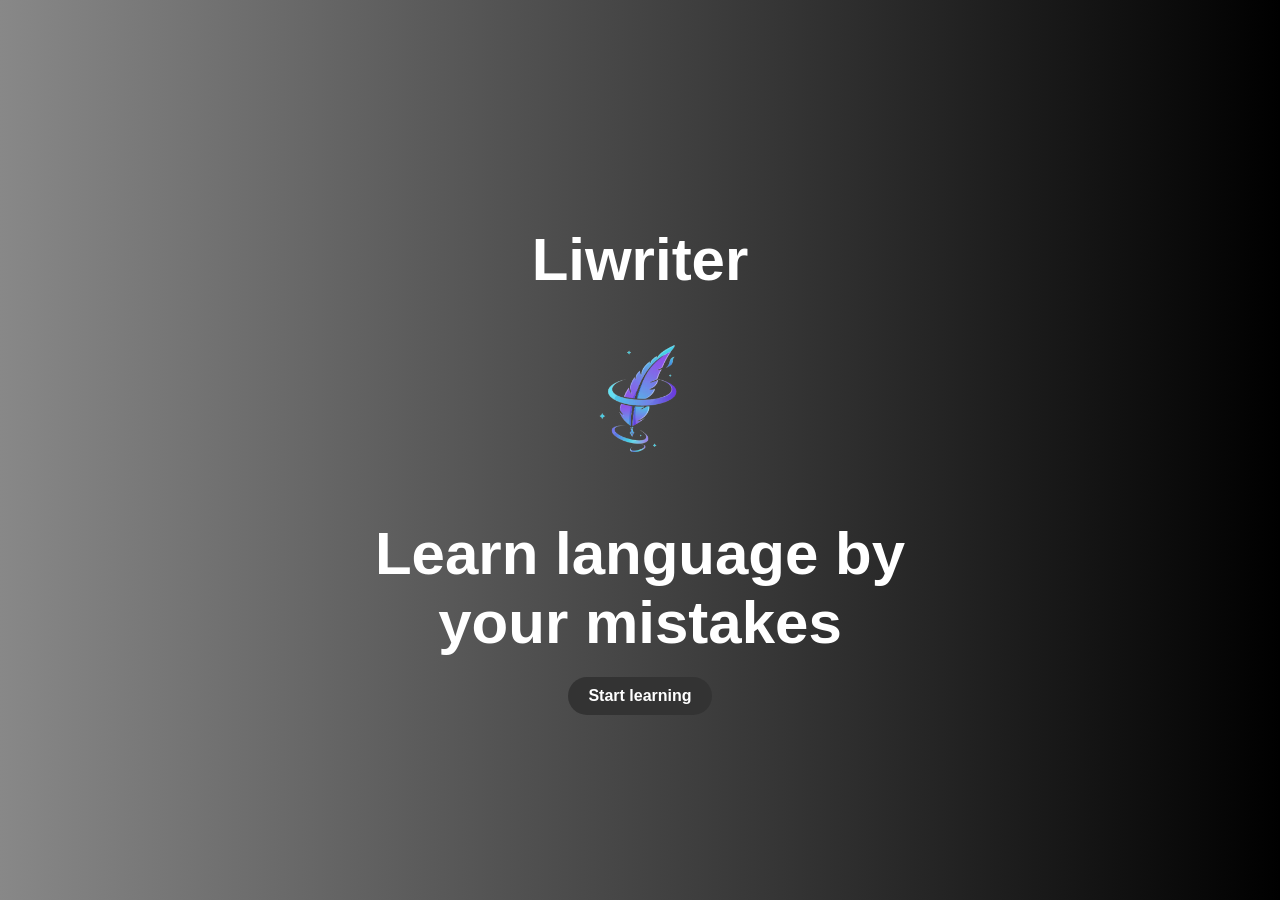
<file: liwriter/index.html>
<!DOCTYPE html>
<html lang="en">
<head>
    <meta charset="UTF-8">
    <title>Learn Language Website</title>
    <meta name="viewport" content="width=device-width, initial-scale=1, maximum-scale=1, user-scalable=0">
    <link rel="icon" href="off_logo.png" type="image/png">
    <link rel="stylesheet" href="home_style.css">
</head>
<body>
    <div class="main">
        <h1>Liwriter</h1>
        <img src="off_logo.png" alt="Logo" class="photo">
        <h1>Learn language by <br>your mistakes</h1>
        <a href="edit.php" class="scrollButton">Start learning</a>
    </div>
</body>
</html>
</file>
<file: liwriter/home_style.css>
body{
    font-family: 'Arial', sans-serif;
    background: linear-gradient(to right, #888, #000);
    color: white;
    margin: 0;
    padding: 0;
    display: flex;
    flex-direction: column;
    align-items: center;
    justify-content: center;
    height: 100vh;
}
.main{
    display: flex;
    flex-direction: column;
    align-items: center;
    text-align: center;
}
.main h1 {
    font-size: 60px;
    margin-bottom: 20px;
}
 .photo {
    width: 150px;
    margin: 20px;
    border-radius: 75px;
}
.scrollButton {
    display: inline-block;
    background-color: #333;
    padding: 10px 20px;
    border-radius: 25px;
    text-decoration: none;
    color: white;
    font-weight: bold;
    transition: transform 0.3s ease, background-color 0.3s ease;
}
.scrollButton:hover {
    background-color: #555;
    transform: scale(1.05);
}
@media screen and (max-width: 800px) {
    .photo {
        width: 100px;
        margin: 10px;
        border-radius: 50px;
    }
    .main h1 {
        font-size: 40px;
        margin-bottom: 10px;
    }
    .scrollButton {
        padding: 8px 16px;
    }
}
</file>
